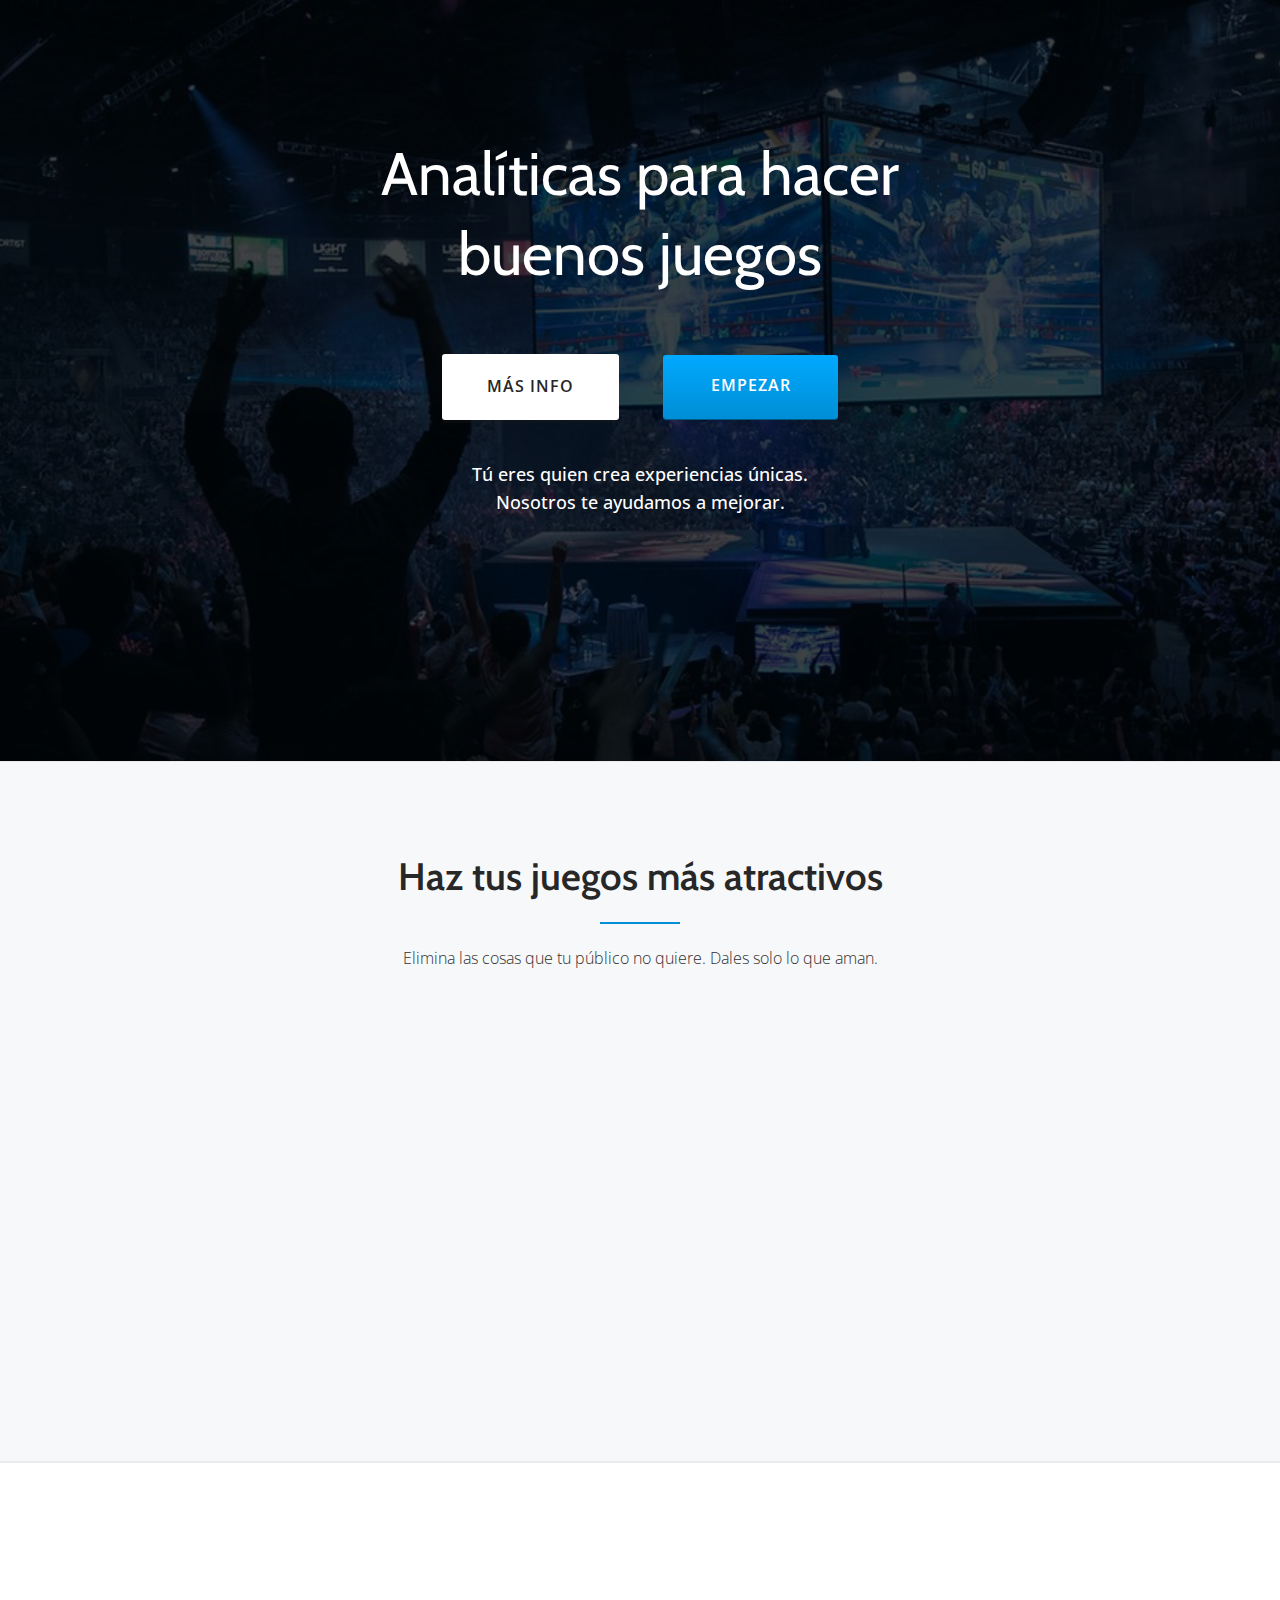
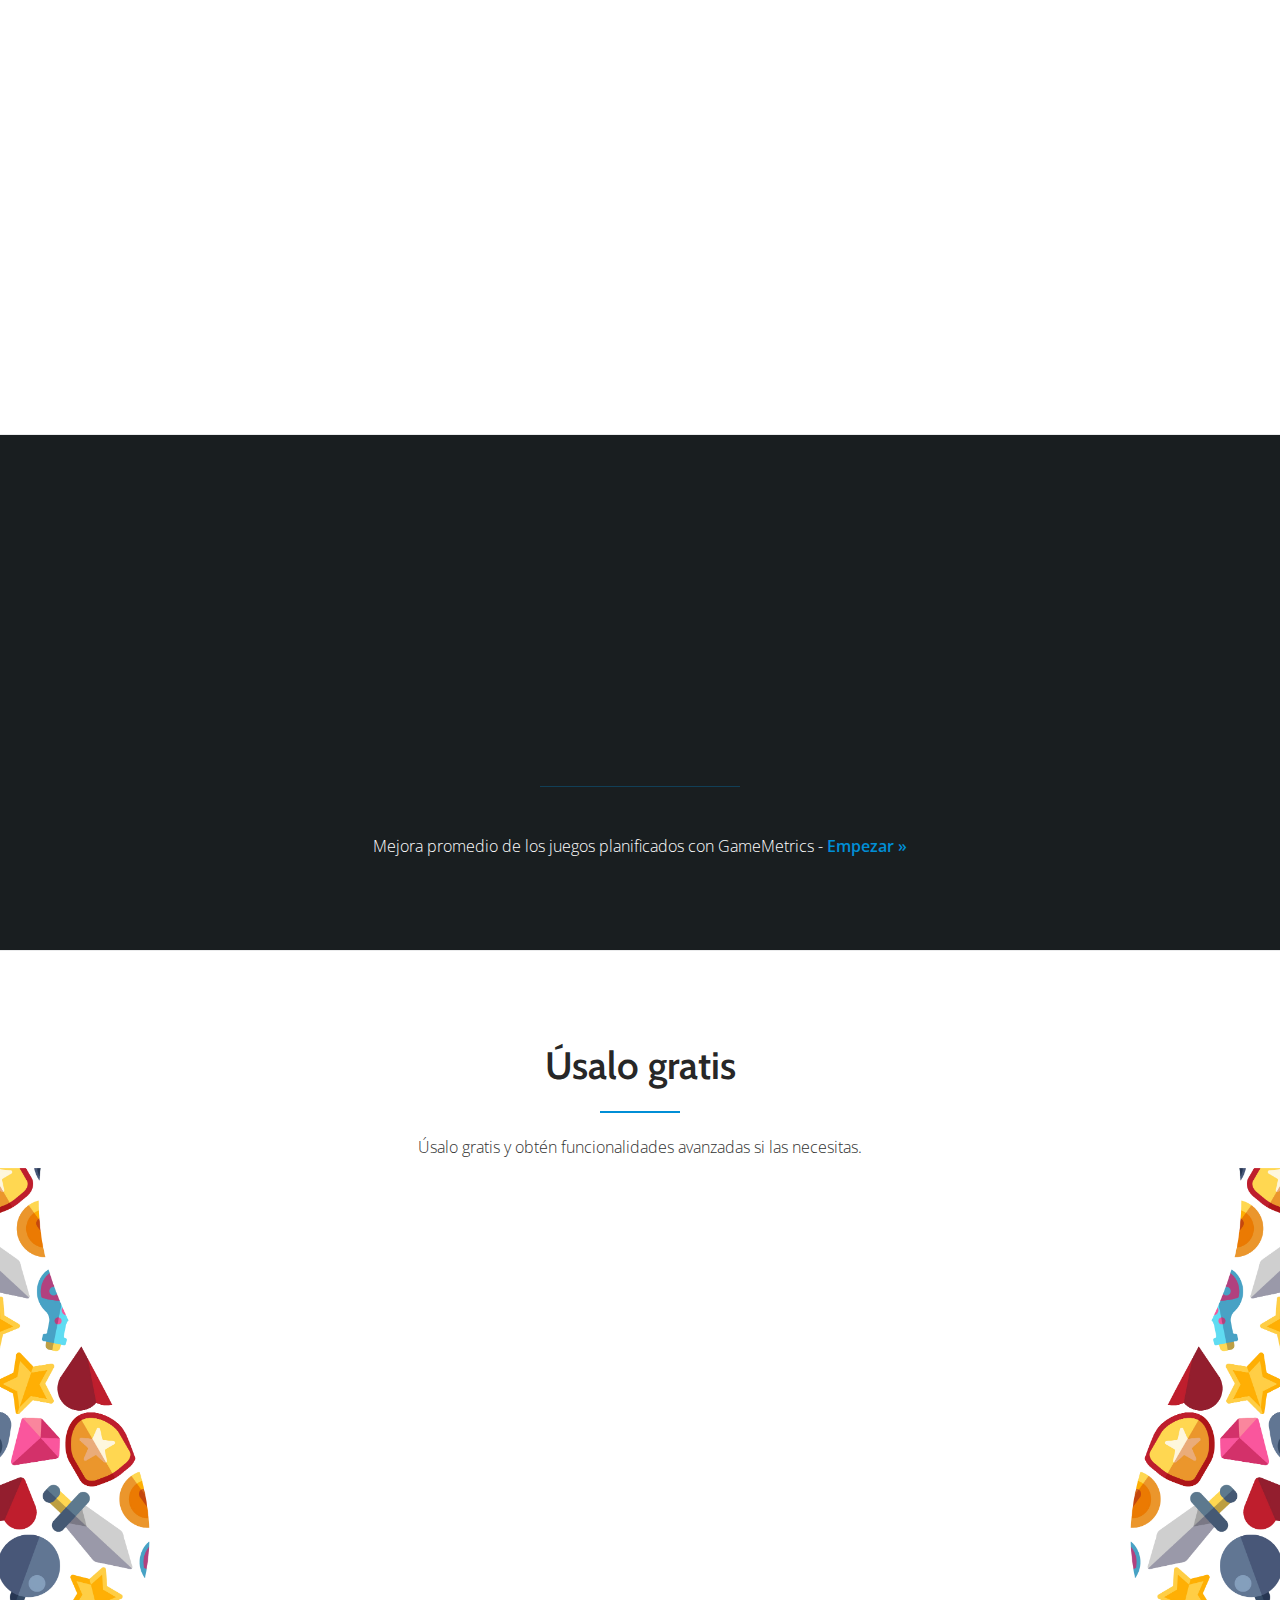
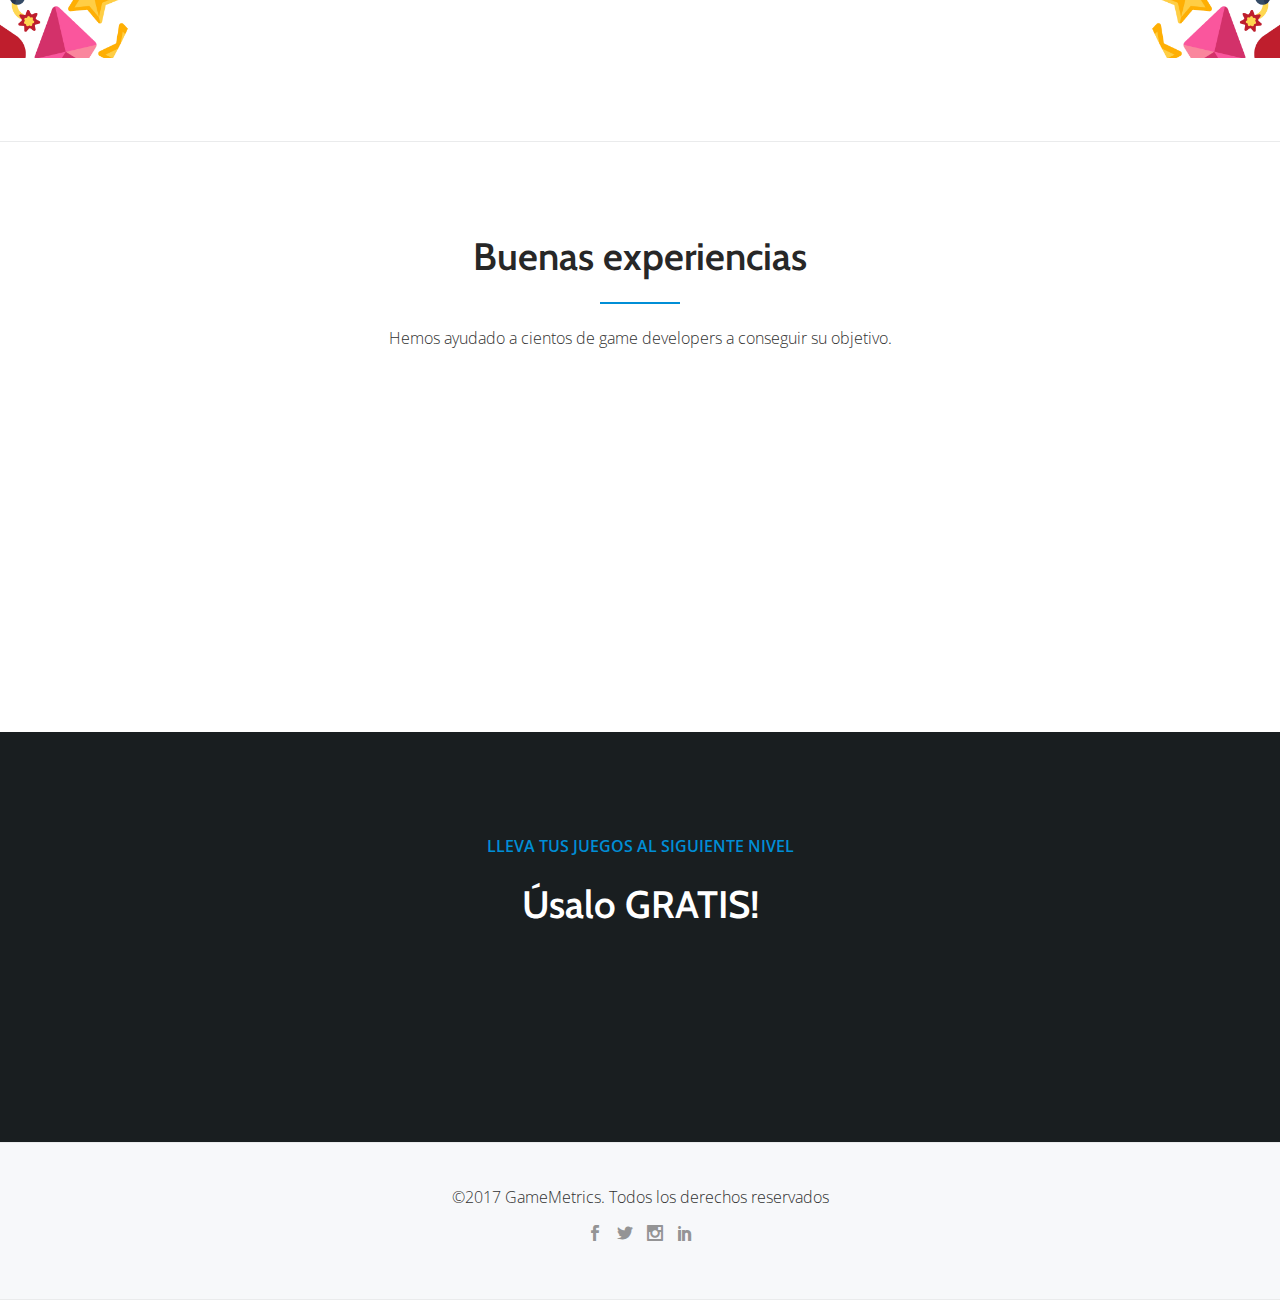
<file: source/index.html>
<!doctype html>
<html lang="en">

<head>

    <!-- =========================
     Analytics
    ============================== -->
    <!-- Google Tag Manager -->
    <script>(function(w,d,s,l,i){w[l]=w[l]||[];w[l].push({'gtm.start':
    new Date().getTime(),event:'gtm.js'});var f=d.getElementsByTagName(s)[0],
    j=d.createElement(s),dl=l!='dataLayer'?'&l='+l:'';j.async=true;j.src=
    'https://www.googletagmanager.com/gtm.js?id='+i+dl;f.parentNode.insertBefore(j,f);
    })(window,document,'script','dataLayer','GTM-PGJ57P3');</script>
    <!-- End Google Tag Manager -->

    <!-- Global site tag (gtag.js) - Google Analytics -->
    <script async src="https://www.googletagmanager.com/gtag/js?id=UA-112149666-1"></script>
    <script>
     window.dataLayer = window.dataLayer || [];
     function gtag(){dataLayer.push(arguments);}
     gtag('js', new Date());
     gtag('config', 'UA-112149666-1');
    </script>

    <meta charset="UTF-8">
    <meta name="description" content="Analíticas para alcanzar a tu público.">
    <meta name="keywords" content="GameMetrics, Startup, Analytics, Metrics, Landing page, Registration, Landing, Login">
    <meta name="author" content="Adrian Lopez">
    <meta name="viewport" content="width=device-width, initial-scale=1, maximum-scale=1">

    <!-- SITE TITLE -->
    <title>GameMetrics</title>

    <!-- =========================
     FAV AND TOUCH ICONS AND FONT
    ============================== -->
    <link rel="icon" href="images/favicons/favicon.ico">
    <link rel="apple-touch-icon-precomposed" sizes="152x152" href="images/favicons/favicon-152.png">
    <link rel="apple-touch-icon-precomposed" sizes="120x120" href="images/favicons/favicon-120.png">
    <link rel="apple-touch-icon-precomposed" sizes="72x72" href="images/favicons/favicon-72.png">
    <link rel="apple-touch-icon-precomposed" href="images/favicons/favicon-57.png">

    <link href='https://fonts.googleapis.com/css?family=Cabin:400,600|Open+Sans:300,600,400' rel='stylesheet'>

    <!-- =========================
     STYLESHEETS
    ============================== -->
    <!-- BOOTSTRAP AND ANIMATION -->
    <link rel="stylesheet" href="css/bootstrap.min.css">
    <link rel="stylesheet" href="css/animate.min.css">

    <!-- FONT ICONS -->
    <link rel="stylesheet" href="assets/icons/icons.css">

    <!-- CUSTOM STYLESHEETS -->
    <link rel="stylesheet" href="css/styles.css">

    <!-- COLORS -->
    <link rel="stylesheet" href="css/colors/custom-color.css">

    <!-- RESPONSIVE FIXES -->
    <link rel="stylesheet" href="css/responsive.css">



    <!--[if lt IE 9]>
			<script src="js/html5shiv.min.js"></script>
    <![endif]-->
    <!--[if gte IE 9]>
      <style type="text/css">
        .standard-button,
        .navbar-register-button {
       filter: none;
        }
      </style>
    <![endif]-->
    <!-- ****************
      After neccessary customization/modification, Please minify HTML/CSS according to http://browserdiet.com/en/ for better performance
     **************** -->

</head>

<body>

    <!-- =========================
     Analytics - Tags
    ============================== -->
    <!-- Google Tag Manager (noscript) -->
    <noscript><iframe src="https://www.googletagmanager.com/ns.html?id=GTM-PGJ57P3"
    height="0" width="0" style="display:none;visibility:hidden"></iframe></noscript>
    <!-- End Google Tag Manager (noscript) -->

    <!-- =========================
     PRE LOADER
    ============================== -->
    <!-- <div class="preloader">
        <div class="status">
            &nbsp;
        </div>
    </div> -->

    <!-- =========================
     SECTION: HOME / HEADER
    ============================== -->
    <header class="header" data-stellar-background-ratio="0.5" id="home">

        <!-- COLOR OVER IMAGE -->
        <div class="overlay-layer">

            <!-- STICKY NAVIGATION -->
            <div class="navbar navbar-inverse bs-docs-nav navbar-fixed-top sticky-navigation appear-on-scroll" role="navigation">
                <div class="container">
                    <div class="navbar-header">

                        <!-- LOGO ON STICKY NAV BAR -->
                        <button type="button" id="navbar-menu-icon-responsive" class="navbar-toggle" data-toggle="collapse" data-target="#stamp-navigation">
                            <span class="sr-only">Toggle navigation</span>
                            <span class="icon-grid-2x2"></span>
                        </button>

                        <!-- LOGO -->
                        <a class="navbar-brand" href="#">
                            <img src="images/logo-nav.png" alt="">
                        </a>

                    </div>

                    <!-- TOP BAR -->
                    <div class="navbar-collapse collapse" id="stamp-navigation">

                        <!-- NAVIGATION LINK -->
                        <ul class="nav navbar-nav navbar-left main-navigation small-text">
                            <li><a href="#benefits" id="navbar-benefits">Ventajas</a>
                            </li>
                            <li><a href="#pricing" id="navbar-pricing">Pricing</a>
                            </li>
                            <li><a href="#testimonials" id="navbar-testimonials">Testimonios</a>
                            </li>
                            <!-- <li><a href="http://example.com" class="external">External Link Example</a></li> -->
                        </ul>

                        <!-- LOGIN REGISTER -->
                        <ul class="nav navbar-nav navbar-right login-register small-text">
                          <!--<li class="login nv-item-fadeout"><a href="#" class="call-to-action-navbar" data-toggle="modal" data-target="#stamp-modal">Empezar</a>-->
                          <li class="register-button nv-item-fadein inpage-scroll"><a href="" class="navbar-register-button call-to-action-navbar" data-toggle="modal" data-target="#stamp-modal">Empezar</a>
                          </li>
                        </ul>
                    </div>
                </div>
                <!-- /END CONTAINER -->
            </div>
            <!-- /END STICKY NAVIGATION -->

            <!-- CONTAINER -->
            <div class="container">

                <!-- /END ONLY LOGO ON HEADER -->
                <div class="row">
                    <div class="col-md-12 header-container">

                        <!-- HEADING AND BUTTONS -->
                        <div class="intro-section">

                            <!-- MAIN MESSAGE -->
                            <h1 class="intro white-text" style="margin-bottom: 60px;">Analíticas para hacer<br>buenos juegos</h1>

                            <!-- BUTTON -->
                            <div class="button">
                                <a href="#benefits" id="know-more-header" class="btn white-button inpage-scroll hide-for-mobile" style="min-width: 175px; min-height: 64px; margin-right: 40px;">Más info</a>
                                <a href="" id="call-to-action-header" class="btn btn-primary standard-button inpage-scroll" data-toggle="modal" data-target="#stamp-modal" style="min-width: 175px; min-height: 64px;">&#8291;Empezar&#8291;</a>
                            </div>
                            <!-- /END BUTTON -->

                            <!-- SECONDARY MESSAGE -->
                            <h5 class="white-text" style="margin-top: 40px;">Tú eres quien crea experiencias únicas.<br>Nosotros te ayudamos a mejorar.</h1></h5>

                        </div>
                        <!-- /END HEADNING AND BUTTONS -->
                    </div>
                </div>
            </div>
        </div>
    </header>

    <!-- =========================
     SECTION: SERVICES
    ============================== -->
    <section class="services grey-bg" id="benefits">
        <div class="container">

            <!-- SECTION HEADER -->
            <div class="section-header">

                <h2 class="dark-text"><strong>Haz tus juegos más atractivos</strong></h2>
                <div class="colored-line">
                </div>
                <div class="sub-heading">
                    Elimina las cosas que tu público no quiere. Dales solo lo que aman.
                </div>
            </div>

            <div class="row">

                <!-- SINGLE SERVICE -->
                <div class="col-md-4 wow fadeIn" data-wow-offset="10" data-wow-duration="0.75s" data-wow-delay="0.2s">
                    <div class="single-service border-bottom-hover-red">
                        <div class="service-icon colored-text-blue">
                            <span class="icon-arrows-keyboard-alt"></span>
                        </div>
                        <h3 class="colored-text-blue">Mis niveles</h3>
                        <p>
                         Investiga porqué tus jugadores dejan de jugar.
                        </p>
                    </div>
                </div>

                <!-- SINGLE SERVICE -->
                <div class="col-md-4 wow fadeIn" data-wow-offset="10" data-wow-duration="0.75s" data-wow-delay="0.4s">
                    <div class="single-service border-bottom-hover-orange">
                        <div class="service-icon colored-text-blue">
                            <span class="icon-speech-streamline-talk-user"></span>
                        </div>
                        <h3 class="colored-text-blue">Jugadores</h3>
                        <p>
                            Comprende cuando un jugador decide comprar algo.
                        </p>
                    </div>
                </div>

                <!-- SINGLE SERVICE -->
                <div class="col-md-4 wow fadeIn" data-wow-offset="10" data-wow-duration="0.75s" data-wow-delay="0.6s">
                    <div class="single-service border-bottom-hover-green">
                        <div class="service-icon colored-text-blue">
                            <span class="icon-ecommerce-money"></span>
                        </div>
                        <h3 class="colored-text-blue">Monetización</h3>
                        <p>
                            Descubre los items más vendidos dentro de tu juego.
                        </p>
                    </div>
                </div>

            </div>
        </div>
    </section>

    <!-- =========================
     SECTION: BRIEF LEFT
    ============================== -->
    <section class="brief white-bg-border text-left" id="believe">
        <div class="container">
            <div class="row">

                <!-- BRIEF IMAGE -->
                <div class="col-md-6 pull-right wow fadeInRight" data-wow-offset="20" data-wow-duration="1s">
                    <div class="brief-image-right">
                        <img src="images/about-us.png" alt="">
                    </div>
                </div>

                <!-- BRIEF HEADING -->
                <div class="col-md-5 col-md-offset-1 content-section pull-left wow fadeInLeft" data-wow-offset="20" data-wow-duration="1s">
                    <h2 class="text-left dark-text"><strong>Creemos en ti</strong></h2>
                    <div class="colored-line-left">
                    </div>
                    <p class="text-left">
                        GameMetrics es la web de analíticas que ayuda a los creadores de juegos a tener éxito. Tus juegos y tus jugadores son nuestra prioridad, por eso te damos solo las analíticas que necesitas en cada paso.
                    </p>

                    <!-- FEATURE LIST -->
                    <div class="row">
                        <div class="col-md-6 col-sm-6">
                            <ul class="feature-list text-left">

                            </ul>
                        </div>
                    </div>
                </div>

            </div>
        </div>
    </section>

    <!-- =========================
     SECTION: SOME STATS
    ============================== -->
    <section class="stats" data-stellar-background-ratio="0.5">
        <div class="overlay-layer-2">
            <div class="container">
                <div class="row no-gutters">

                    <!-- SINGLE COLUMN WITH ICON -->
                    <div class="col-md-4 col-sm-4 col-xs-4 single-stats wow fadeInLeft" data-wow-offset="10" data-wow-duration="1s">
                        <div class="icon-container">
                            <span class="colored-text-blue icon-basic-tablet"></span>
                        </div>
                        <h4 class="white-text">+45%</h4>
                        <p class="uppercase transparent-text small-text">
                            Retención
                        </p>
                    </div>

                     <!-- SINGLE COLUMN WITH ICON -->
                    <div class="col-md-4 col-sm-4 col-xs-4 single-stats border-left-colored border-right-colored wow fadeIn" data-wow-offset="10" data-wow-duration="1s">
                        <div class="icon-container">
                            <span class="colored-text-blue icon-speech-streamline-talk-user"></span>
                        </div>
                        <h4 class="white-text">+20%</h4>
                        <p class="uppercase transparent-text small-text">
                            Jugadores
                        </p>
                    </div>

                     <!-- SINGLE COLUMN WITH ICON -->
                    <div class="col-md-4 col-sm-4 col-xs-4 single-stats wow fadeInRight" data-wow-offset="10" data-wow-duration="1s">
                        <div class="icon-container">
                            <span class="colored-text-blue icon-ecommerce-graph-increase"></span>
                        </div>
                        <h4 class="white-text">+70%</h4>
                        <p class="uppercase transparent-text small-text">
                            Ingresos
                        </p>
                    </div>
                </div>

                 <!-- CALL TO ACTION -->
                <div class="stats-footer">
                    <div class="long-transparent-line">
                    </div>
                    <p class="white-text">
                        Mejora promedio de los juegos planificados con GameMetrics - <a href="" id="call-to-action-stats" class="strong inpage-scroll" data-toggle="modal" data-target="#stamp-modal">Empezar »</a>
                    </p>
                </div>

            </div>
        </div>
    </section>

    <!-- =========================
     SECTION: PRICING
    ============================== -->
    <section class="pricing grey-bg" id="pricing">
        <div class="container">

            <!-- SECTION HEADER -->
            <div class="section-header">
                <h2 class="dark-text"><strong>Úsalo gratis</strong></h2>
                <div class="colored-line">
                </div>
                <div class="sub-heading">
                    Úsalo gratis y obtén funcionalidades avanzadas si las necesitas.
                </div>
            </div>

            <!-- PRICING TABLE -->
            <div class="row pricing-table">

                <!-- SINGLE PACKAGE -->
                <div class="col-md-4 col-md-offset-2 wow fadeInLeft" data-wow-offset="40" data-wow-duration="1s">
                    <div class="single-pricing border-bottom-hover">

                        <div class="package-title color-bg">
                            <h3 class="white-text">Indie</h3>
                            <div class="colored-line">
                            </div>
                        </div>

                        <h2 class="price"><span class="superscript"></span>Free<span class="month small-text">&#8291;</span></h2>

                        <ul class="package-list">
                            <li><span class="dark-text">Mapas de calor</span></li>
                            <li><span class="dark-text">Los items más vendidos</span></li>
                            <li><span class="dark-text">Analisis de comportamiento</span></li>
                        </ul>

                    </div>
                </div>

                <!-- SINGLE PACKAGE -->
                <div class="col-md-4 wow fadeInRight" data-wow-offset="40" data-wow-duration="1s">
                    <div class="single-pricing border-bottom-hover">

                        <div class="package-title color-bg">
                            <h3 class="white-text">Pro</h3>
                        </div>

                        <h2 class="price"><span class="superscript">$</span>25<span class="month small-text">Al mes</span></h2>

                        <ul class="package-list">
                            <li><span class="colored-text-blue strong">Historial</span></li>
                            <li><span class="colored-text-blue strong">Filtros avanzados</span></li>
                            <li><span class="colored-text-blue strong">Analíticas guiadas por I.A.</span></li>
                        </ul>

                    </div>
                </div>
            </div>
        </div>
    </section>

    <!-- =========================
     SECTION: TESTIMONIALS
    ============================== -->
    <section class="testimonials white-bg" id="testimonials">
        <div class="container">

            <!-- SECTION HEADER -->
            <div class="section-header">
                <h2 class="dark-text"><strong>Buenas experiencias</strong></h2>
                <div class="colored-line">
                </div>
                <div class="sub-heading">
                    Hemos ayudado a cientos de game developers a conseguir su objetivo.
                </div>
            </div>

            <div class="row no-gutters">

                <!-- SINGLE FEEDBACK -->
                <div class="col-md-4 wow fadeInLeft" data-wow-offset="10" data-wow-duration="1s">
                    <div class="feedback">
                        <div class="pic-container">
                            <img src="images/clients/1.jpg" alt="">
                        </div>
                        <p>
                            “Ahora podemos evitar facilmente las cosas que no le gustan a los jugadores.”
                        </p>
                        <h5 class="colored-text-blue"><a href="" class="testimonials">Bradley Davis</a></h5>
                        <div class="small-text">
                            Knight Planet
                        </div>
                    </div>
                </div>

                <!-- SINGLE FEEDBACK -->
                <div class="col-md-4 wow fadeIn" data-wow-offset="10" data-wow-duration="1s">
                    <div class="feedback border-left border-right">
                        <div class="pic-container">
                            <img src="images/clients/2.jpg" alt="">
                        </div>
                        <p>
                          “En el futuro a nadie se le ocurrirá desarrollar juegos sin algo como esto.”
                        </p>
                        <h5 class="colored-text-blue"><a href="" class="testimonials">Eloisa Perez</a></h5>
                        <div class="small-text">
                            Red Symphony Studios
                        </div>
                    </div>
                </div>

                <!-- SINGLE FEEDBACK -->
                <div class="col-md-4 wow fadeInRight" data-wow-offset="10" data-wow-duration="1s">
                    <div id="feedback">
                        <div class="feedback">
                            <div class="pic-container">
                                <img src="images/clients/3.jpg" alt="">
                            </div>
                            <p>
                              “Por fin podemos monetizar nuestro juego sin ser invasivos.”
                            </p>
                            <h5 class="colored-text-blue"><a href="" class="testimonials">Tomomi Tanaka</a></h5>
                            <div class="small-text">
                                Last Station Games
                            </div>
                        </div>
                    </div>
                </div>
            </div>

        </div>
    </section>

    <!-- =========================
     SECTION: CALL TO ACTION
    ============================== -->
    <section class="call-to-action" id="footercta" data-stellar-background-ratio="0.1">
        <div class="overlay-layer-2">
            <div class="container">
                <div class="row">

                    <div class="col-md-8 col-md-offset-2">

                        <div class="uppercase colored-text-blue strong">
                            Lleva tus juegos al siguiente nivel
                        </div>

                        <h2 class="white-text strong" data-wow-duration="1.75s" data-wow-offset="100">Úsalo GRATIS!</h2>

                        <button id="call-to-action-footer" class="btn btn-primary standard-button wow fadeInUp" data-wow-duration="1.75s" data-wow-offset="40" type="button" data-toggle="modal" data-target="#stamp-modal">Empezar</button>

                    </div>

                </div>
            </div>
        </div>
    </section>


    <!-- MAILCHIMP SUBSCRIBE FORM -->
    <div class="modal fade bs-example-modal-sm" id="stamp-modal" tabindex="-1" role="dialog" aria-hidden="true">
        <div class="modal-dialog modal-md">
            <div class="modal-content">
                <div class="vertical-registration-form">
                    <h4 class="dark-text form-heading">Estamos corriendo una beta cerrada. Suscribete para recibir un aviso cuando nuestra web esté abierta al público.</h4>
                    <!-- Begin MailChimp Signup Form -->
                    <div id="mc_embed_signup">
                    <form action="https://gamemetrics.us16.list-manage.com/subscribe/post?u=bdc9b9fe175da5315396fe46a&amp;id=2d1910394d" method="post" id="mc-embedded-subscribe-form" name="mc-embedded-subscribe-form" class="validate" target="_blank">
                      <div id="mc_embed_signup_scroll">
                    	<input type="email" value="" name="EMAIL" class="form-control input-box" id="mce-EMAIL" placeholder="email address" required>
                        <!-- real people should not fill this in and expect good things - do not remove this or risk form bot signups-->
                        <div style="position: absolute; left: -5000px;" aria-hidden="true"><input type="text" name="b_bdc9b9fe175da5315396fe46a_2d1910394d" tabindex="-1" value=""></div>
                        <div class="clear"><input type="submit" value="Subscribe" name="subscribe" id="mc-embedded-subscribe" class="btn btn-primary standard-button" style="width: 100%;"></div>
                        </div>
                    </form>
                    </div>
                    <!--End mc_embed_signup-->
                </div>
            </div>
        </div>
    </div>

    <!-- FOOTER -->
    <footer class="footer grey-bg">
        ©2017 GameMetrics. Todos los derechos reservados

        <!-- OPTIONAL FOOTER LINKS -->
        <ul class="footer-links small-text"></ul>

        <!-- SOCIAL ICONS -->
        <ul class="social-icons">
            <li><a href="https://www.facebook.com/GameMetrics" class="social-media-footer"><span class="icon-social-facebook transparent-text-dark"></span></a>
            </li>
            <li><a href="https://twitter.com/Game_Metrics" class="social-media-footer"><span class="icon-social-twitter transparent-text-dark"></span></a>
            </li>
            <li><a href="https://www.instagram.com/gamemetrics" class="social-media-footer"><span class="icon-social-instagram transparent-text-dark"></span></a>
            </li>
            <li><a href="https://www.linkedin.com/company/11146055/" class="social-media-footer"><span class="icon-social-linkedin transparent-text-dark"></span></a>
            </li>
        </ul>

    </footer>


    <!-- =========================
     SCRIPTS
    ============================== -->
    <script src="js/jquery.min.js"></script>
    <script src="js/smoothscroll.js"></script>
    <script src="js/bootstrap.min.js"></script>
    <script src="js/jquery.nav.js"></script>
    <script src="js/wow.min.js"></script>
    <script src="js/nivo-lightbox.min.js"></script>
    <script src="js/jquery.stellar.min.js"></script>

    <!-- CUSTOM JS  -->
    <script src="js/custom.js"></script>

</body>

</html>
</file>
<file: source/assets/icons/icons.css>
@charset "UTF-8";

@font-face {
  font-family: "fls-icons";
  src: url("fonts/fls-icons.woff") format("woff"),
    url("fonts/fls-icons.ttf") format("truetype");
  font-weight: normal;
  font-style: normal;

}

[data-icon]:before {
  font-family: "fls-icons" !important;
  content: attr(data-icon);
  font-style: normal !important;
  font-weight: normal !important;
  font-variant: normal !important;
  text-transform: none !important;
  speak: none;
  line-height: 1;
  -webkit-font-smoothing: antialiased;
  -moz-osx-font-smoothing: grayscale;
}

[class^="icon-"]:before,
[class*=" icon-"]:before {
  font-family: "fls-icons" !important;
  font-style: normal !important;
  font-weight: normal !important;
  font-variant: normal !important;
  text-transform: none !important;
  speak: none;
  line-height: 1;
  -webkit-font-smoothing: antialiased;
  -moz-osx-font-smoothing: grayscale;
}

.icon-weather-wind-e:before {
  content: "\e000";
}
.icon-weather-wind-n:before {
  content: "\e001";
}
.icon-weather-wind-ne:before {
  content: "\e002";
}
.icon-weather-wind-nw:before {
  content: "\e003";
}
.icon-weather-wind-s:before {
  content: "\e004";
}
.icon-weather-wind-se:before {
  content: "\e005";
}
.icon-weather-wind-sw:before {
  content: "\e006";
}
.icon-weather-wind-w:before {
  content: "\e007";
}
.icon-software-add-vectorpoint:before {
  content: "\e008";
}
.icon-software-box-oval:before {
  content: "\e009";
}
.icon-software-box-polygon:before {
  content: "\e00a";
}
.icon-software-crop:before {
  content: "\e00b";
}
.icon-software-eyedropper:before {
  content: "\e00c";
}
.icon-software-font-allcaps:before {
  content: "\e00d";
}
.icon-software-font-kerning:before {
  content: "\e00e";
}
.icon-software-horizontal-align-center:before {
  content: "\e00f";
}
.icon-software-layout:before {
  content: "\e010";
}
.icon-software-layout-4boxes:before {
  content: "\e011";
}
.icon-software-layout-header:before {
  content: "\e012";
}
.icon-software-layout-header-2columns:before {
  content: "\e013";
}
.icon-software-layout-header-3columns:before {
  content: "\e014";
}
.icon-software-layout-header-4boxes:before {
  content: "\e015";
}
.icon-software-layout-header-4columns:before {
  content: "\e016";
}
.icon-software-layout-header-complex:before {
  content: "\e017";
}
.icon-software-layout-header-complex2:before {
  content: "\e018";
}
.icon-software-layout-header-complex3:before {
  content: "\e019";
}
.icon-software-layout-header-complex4:before {
  content: "\e01a";
}
.icon-software-layout-header-sideleft:before {
  content: "\e01b";
}
.icon-software-layout-header-sideright:before {
  content: "\e01c";
}
.icon-software-layout-sidebar-left:before {
  content: "\e01d";
}
.icon-software-layout-sidebar-right:before {
  content: "\e01e";
}
.icon-software-paragraph-align-left:before {
  content: "\e01f";
}
.icon-software-paragraph-align-right:before {
  content: "\e020";
}
.icon-software-paragraph-center:before {
  content: "\e021";
}
.icon-software-paragraph-justify-all:before {
  content: "\e022";
}
.icon-software-paragraph-justify-center:before {
  content: "\e023";
}
.icon-software-paragraph-justify-left:before {
  content: "\e024";
}
.icon-software-paragraph-justify-right:before {
  content: "\e025";
}
.icon-software-pathfinder-exclude:before {
  content: "\e026";
}
.icon-software-pathfinder-intersect:before {
  content: "\e027";
}
.icon-software-pathfinder-subtract:before {
  content: "\e028";
}
.icon-software-pathfinder-unite:before {
  content: "\e029";
}
.icon-software-pen:before {
  content: "\e02a";
}
.icon-software-pencil:before {
  content: "\e02b";
}
.icon-software-scale-expand:before {
  content: "\e02c";
}
.icon-software-scale-reduce:before {
  content: "\e02d";
}
.icon-software-vector-box:before {
  content: "\e02e";
}
.icon-software-vertical-align-bottom:before {
  content: "\e02f";
}
.icon-software-vertical-distribute-bottom:before {
  content: "\e030";
}
.icon-music-beginning-button:before {
  content: "\e031";
}
.icon-music-bell:before {
  content: "\e032";
}
.icon-music-eject-button:before {
  content: "\e033";
}
.icon-music-end-button:before {
  content: "\e034";
}
.icon-music-fastforward-button:before {
  content: "\e035";
}
.icon-music-headphones:before {
  content: "\e036";
}
.icon-music-microphone-old:before {
  content: "\e037";
}
.icon-music-mixer:before {
  content: "\e038";
}
.icon-music-pause-button:before {
  content: "\e039";
}
.icon-music-play-button:before {
  content: "\e03a";
}
.icon-music-rewind-button:before {
  content: "\e03b";
}
.icon-music-shuffle-button:before {
  content: "\e03c";
}
.icon-music-stop-button:before {
  content: "\e03d";
}
.icon-ecommerce-bag:before {
  content: "\e03e";
}
.icon-ecommerce-bag-check:before {
  content: "\e03f";
}
.icon-ecommerce-bag-cloud:before {
  content: "\e040";
}
.icon-ecommerce-bag-download:before {
  content: "\e041";
}
.icon-ecommerce-bag-plus:before {
  content: "\e042";
}
.icon-ecommerce-bag-upload:before {
  content: "\e043";
}
.icon-ecommerce-basket-check:before {
  content: "\e044";
}
.icon-ecommerce-basket-cloud:before {
  content: "\e045";
}
.icon-ecommerce-basket-download:before {
  content: "\e046";
}
.icon-ecommerce-basket-upload:before {
  content: "\e047";
}
.icon-ecommerce-bath:before {
  content: "\e048";
}
.icon-ecommerce-cart:before {
  content: "\e049";
}
.icon-ecommerce-cart-check:before {
  content: "\e04a";
}
.icon-ecommerce-cart-cloud:before {
  content: "\e04b";
}
.icon-ecommerce-cart-content:before {
  content: "\e04c";
}
.icon-ecommerce-cart-download:before {
  content: "\e04d";
}
.icon-ecommerce-cart-plus:before {
  content: "\e04e";
}
.icon-ecommerce-cart-upload:before {
  content: "\e04f";
}
.icon-ecommerce-cent:before {
  content: "\e050";
}
.icon-ecommerce-colon:before {
  content: "\e051";
}
.icon-ecommerce-creditcard:before {
  content: "\e052";
}
.icon-ecommerce-diamond:before {
  content: "\e053";
}
.icon-ecommerce-dollar:before {
  content: "\e054";
}
.icon-ecommerce-euro:before {
  content: "\e055";
}
.icon-ecommerce-franc:before {
  content: "\e056";
}
.icon-ecommerce-gift:before {
  content: "\e057";
}
.icon-ecommerce-graph1:before {
  content: "\e058";
}
.icon-ecommerce-graph2:before {
  content: "\e059";
}
.icon-ecommerce-graph3:before {
  content: "\e05a";
}
.icon-ecommerce-graph-decrease:before {
  content: "\e05b";
}
.icon-ecommerce-graph-increase:before {
  content: "\e05c";
}
.icon-ecommerce-guarani:before {
  content: "\e05d";
}
.icon-ecommerce-kips:before {
  content: "\e05e";
}
.icon-ecommerce-lira:before {
  content: "\e05f";
}
.icon-ecommerce-money:before {
  content: "\e060";
}
.icon-ecommerce-naira:before {
  content: "\e061";
}
.icon-ecommerce-pesos:before {
  content: "\e062";
}
.icon-ecommerce-pound:before {
  content: "\e063";
}
.icon-ecommerce-receipt:before {
  content: "\e064";
}
.icon-ecommerce-sale:before {
  content: "\e065";
}
.icon-ecommerce-sales:before {
  content: "\e066";
}
.icon-ecommerce-tugriks:before {
  content: "\e067";
}
.icon-ecommerce-wallet:before {
  content: "\e068";
}
.icon-ecommerce-won:before {
  content: "\e069";
}
.icon-ecommerce-yen:before {
  content: "\e06a";
}
.icon-ecommerce-yen2:before {
  content: "\e06b";
}
.icon-basic-elaboration-briefcase-check:before {
  content: "\e06c";
}
.icon-basic-elaboration-briefcase-download:before {
  content: "\e06d";
}
.icon-basic-elaboration-browser-check:before {
  content: "\e06e";
}
.icon-basic-elaboration-browser-download:before {
  content: "\e06f";
}
.icon-basic-elaboration-browser-plus:before {
  content: "\e070";
}
.icon-basic-elaboration-calendar-check:before {
  content: "\e071";
}
.icon-basic-elaboration-calendar-cloud:before {
  content: "\e072";
}
.icon-basic-elaboration-calendar-download:before {
  content: "\e073";
}
.icon-basic-elaboration-calendar-empty:before {
  content: "\e074";
}
.icon-basic-elaboration-calendar-heart:before {
  content: "\e075";
}
.icon-basic-elaboration-cloud-download:before {
  content: "\e076";
}
.icon-basic-elaboration-cloud-check:before {
  content: "\e077";
}
.icon-basic-elaboration-cloud-search:before {
  content: "\e078";
}
.icon-basic-elaboration-cloud-upload:before {
  content: "\e079";
}
.icon-basic-elaboration-document-check:before {
  content: "\e07a";
}
.icon-basic-elaboration-document-graph:before {
  content: "\e07b";
}
.icon-basic-elaboration-folder-check:before {
  content: "\e07c";
}
.icon-basic-elaboration-folder-cloud:before {
  content: "\e07d";
}
.icon-basic-elaboration-mail-document:before {
  content: "\e07e";
}
.icon-basic-elaboration-mail-download:before {
  content: "\e07f";
}
.icon-basic-elaboration-message-check:before {
  content: "\e080";
}
.icon-basic-elaboration-message-dots:before {
  content: "\e081";
}
.icon-basic-elaboration-message-happy:before {
  content: "\e082";
}
.icon-basic-elaboration-tablet-pencil:before {
  content: "\e083";
}
.icon-basic-elaboration-todolist-2:before {
  content: "\e084";
}
.icon-basic-elaboration-todolist-check:before {
  content: "\e085";
}
.icon-basic-elaboration-todolist-cloud:before {
  content: "\e086";
}
.icon-basic-elaboration-todolist-download:before {
  content: "\e087";
}
.icon-basic-accelerator:before {
  content: "\e088";
}
.icon-basic-anticlockwise:before {
  content: "\e089";
}
.icon-basic-battery-half:before {
  content: "\e08a";
}
.icon-basic-bolt:before {
  content: "\e08b";
}
.icon-basic-book:before {
  content: "\e08c";
}
.icon-basic-book-pencil:before {
  content: "\e08d";
}
.icon-basic-bookmark:before {
  content: "\e08e";
}
.icon-basic-calendar:before {
  content: "\e08f";
}
.icon-basic-cards-hearts:before {
  content: "\e090";
}
.icon-basic-case:before {
  content: "\e091";
}
.icon-basic-clessidre:before {
  content: "\e092";
}
.icon-basic-cloud:before {
  content: "\e093";
}
.icon-basic-clubs:before {
  content: "\e094";
}
.icon-basic-compass:before {
  content: "\e095";
}
.icon-basic-cup:before {
  content: "\e096";
}
.icon-basic-display:before {
  content: "\e097";
}
.icon-basic-download:before {
  content: "\e098";
}
.icon-basic-exclamation:before {
  content: "\e099";
}
.icon-basic-eye:before {
  content: "\e09a";
}
.icon-basic-gear:before {
  content: "\e09b";
}
.icon-basic-geolocalize-01:before {
  content: "\e09c";
}
.icon-basic-geolocalize-05:before {
  content: "\e09d";
}
.icon-basic-headset:before {
  content: "\e09e";
}
.icon-basic-heart:before {
  content: "\e09f";
}
.icon-basic-home:before {
  content: "\e0a0";
}
.icon-basic-laptop:before {
  content: "\e0a1";
}
.icon-basic-lightbulb:before {
  content: "\e0a2";
}
.icon-basic-link:before {
  content: "\e0a3";
}
.icon-basic-lock:before {
  content: "\e0a4";
}
.icon-basic-lock-open:before {
  content: "\e0a5";
}
.icon-basic-magnifier:before {
  content: "\e0a6";
}
.icon-basic-magnifier-minus:before {
  content: "\e0a7";
}
.icon-basic-magnifier-plus:before {
  content: "\e0a8";
}
.icon-basic-mail:before {
  content: "\e0a9";
}
.icon-basic-mail-multiple:before {
  content: "\e0aa";
}
.icon-basic-mail-open-text:before {
  content: "\e0ab";
}
.icon-basic-male:before {
  content: "\e0ac";
}
.icon-basic-map:before {
  content: "\e0ad";
}
.icon-basic-message:before {
  content: "\e0ae";
}
.icon-basic-message-multiple:before {
  content: "\e0af";
}
.icon-basic-message-txt:before {
  content: "\e0b0";
}
.icon-basic-mixer2:before {
  content: "\e0b1";
}
.icon-basic-notebook-pencil:before {
  content: "\e0b2";
}
.icon-basic-paperplane:before {
  content: "\e0b3";
}
.icon-basic-photo:before {
  content: "\e0b4";
}
.icon-basic-picture:before {
  content: "\e0b5";
}
.icon-basic-picture-multiple:before {
  content: "\e0b6";
}
.icon-basic-rss:before {
  content: "\e0b7";
}
.icon-basic-server2:before {
  content: "\e0b8";
}
.icon-basic-settings:before {
  content: "\e0b9";
}
.icon-basic-share:before {
  content: "\e0ba";
}
.icon-basic-sheet-multiple:before {
  content: "\e0bb";
}
.icon-basic-sheet-pencil:before {
  content: "\e0bc";
}
.icon-basic-sheet-txt:before {
  content: "\e0bd";
}
.icon-basic-tablet:before {
  content: "\e0be";
}
.icon-basic-todo:before {
  content: "\e0bf";
}
.icon-basic-webpage:before {
  content: "\e0c0";
}
.icon-basic-webpage-img-txt:before {
  content: "\e0c1";
}
.icon-basic-webpage-multiple:before {
  content: "\e0c2";
}
.icon-basic-webpage-txt:before {
  content: "\e0c3";
}
.icon-basic-world:before {
  content: "\e0c4";
}
.icon-arrows-check:before {
  content: "\e0c5";
}
.icon-arrows-circle-check:before {
  content: "\e0c6";
}
.icon-arrows-circle-down:before {
  content: "\e0c7";
}
.icon-arrows-circle-downleft:before {
  content: "\e0c8";
}
.icon-arrows-circle-downright:before {
  content: "\e0c9";
}
.icon-arrows-circle-left:before {
  content: "\e0ca";
}
.icon-arrows-circle-minus:before {
  content: "\e0cb";
}
.icon-arrows-circle-plus:before {
  content: "\e0cc";
}
.icon-arrows-circle-remove:before {
  content: "\e0cd";
}
.icon-arrows-circle-right:before {
  content: "\e0ce";
}
.icon-arrows-circle-up:before {
  content: "\e0cf";
}
.icon-arrows-circle-upleft:before {
  content: "\e0d0";
}
.icon-arrows-circle-upright:before {
  content: "\e0d1";
}
.icon-arrows-clockwise:before {
  content: "\e0d2";
}
.icon-arrows-clockwise-dashed:before {
  content: "\e0d3";
}
.icon-arrows-down:before {
  content: "\e0d4";
}
.icon-arrows-down-double-34:before {
  content: "\e0d5";
}
.icon-arrows-downleft:before {
  content: "\e0d6";
}
.icon-arrows-downright:before {
  content: "\e0d7";
}
.icon-arrows-expand:before {
  content: "\e0d8";
}
.icon-arrows-glide:before {
  content: "\e0d9";
}
.icon-arrows-glide-horizontal:before {
  content: "\e0da";
}
.icon-arrows-glide-vertical:before {
  content: "\e0db";
}
.icon-arrows-keyboard-alt:before {
  content: "\e0dc";
}
.icon-arrows-keyboard-cmd-29:before {
  content: "\e0dd";
}
.icon-arrows-left:before {
  content: "\e0de";
}
.icon-arrows-left-double-32:before {
  content: "\e0df";
}
.icon-arrows-move2:before {
  content: "\e0e0";
}
.icon-arrows-remove:before {
  content: "\e0e1";
}
.icon-arrows-right:before {
  content: "\e0e2";
}
.icon-arrows-right-double-31:before {
  content: "\e0e3";
}
.icon-arrows-rotate:before {
  content: "\e0e4";
}
.icon-arrows-plus:before {
  content: "\e0e5";
}
.icon-arrows-shrink:before {
  content: "\e0e6";
}
.icon-arrows-slim-left:before {
  content: "\e0e7";
}
.icon-arrows-slim-left-dashed:before {
  content: "\e0e8";
}
.icon-arrows-slim-right:before {
  content: "\e0e9";
}
.icon-arrows-slim-right-dashed:before {
  content: "\e0ea";
}
.icon-arrows-squares:before {
  content: "\e0eb";
}
.icon-arrows-up:before {
  content: "\e0ec";
}
.icon-arrows-up-double-33:before {
  content: "\e0ed";
}
.icon-arrows-upleft:before {
  content: "\e0ee";
}
.icon-arrows-upright:before {
  content: "\e0ef";
}
.icon-browser-streamline-window:before {
  content: "\e0f0";
}
.icon-bubble-comment-streamline-talk:before {
  content: "\e0f1";
}
.icon-caddie-shopping-streamline:before {
  content: "\e0f2";
}
.icon-computer-imac:before {
  content: "\e0f3";
}
.icon-edit-modify-streamline:before {
  content: "\e0f4";
}
.icon-home-house-streamline:before {
  content: "\e0f5";
}
.icon-locker-streamline-unlock:before {
  content: "\e0f6";
}
.icon-lock-locker-streamline:before {
  content: "\e0f7";
}
.icon-link-streamline:before {
  content: "\e0f8";
}
.icon-man-people-streamline-user:before {
  content: "\e0f9";
}
.icon-speech-streamline-talk-user:before {
  content: "\e0fa";
}
.icon-settings-streamline-2:before {
  content: "\e0fb";
}
.icon-settings-streamline-1:before {
  content: "\e0fc";
}
.icon-arrow-carrot-left:before {
  content: "\e0fd";
}
.icon-arrow-carrot-right:before {
  content: "\e0fe";
}
.icon-arrow-carrot-up:before {
  content: "\e0ff";
}
.icon-arrow-carrot-right-alt2:before {
  content: "\e100";
}
.icon-arrow-carrot-down-alt2:before {
  content: "\e101";
}
.icon-arrow-carrot-left-alt2:before {
  content: "\e102";
}
.icon-arrow-carrot-up-alt2:before {
  content: "\e103";
}
.icon-arrow-carrot-2up:before {
  content: "\e104";
}
.icon-arrow-carrot-2right-alt2:before {
  content: "\e105";
}
.icon-arrow-carrot-2up-alt2:before {
  content: "\e106";
}
.icon-arrow-carrot-2right:before {
  content: "\e107";
}
.icon-arrow-carrot-2left-alt2:before {
  content: "\e108";
}
.icon-arrow-carrot-2left:before {
  content: "\e109";
}
.icon-arrow-carrot-2down-alt2:before {
  content: "\e10a";
}
.icon-arrow-carrot-2down:before {
  content: "\e10b";
}
.icon-arrow-carrot-down:before {
  content: "\e10c";
}
.icon-arrow-left:before {
  content: "\e10d";
}
.icon-arrow-right:before {
  content: "\e10e";
}
.icon-arrow-triangle-down:before {
  content: "\e10f";
}
.icon-arrow-triangle-left:before {
  content: "\e110";
}
.icon-arrow-triangle-right:before {
  content: "\e111";
}
.icon-arrow-triangle-up:before {
  content: "\e112";
}
.icon-adjust-vert:before {
  content: "\e113";
}
.icon-bag-alt:before {
  content: "\e114";
}
.icon-box-checked:before {
  content: "\e115";
}
.icon-camera-alt:before {
  content: "\e116";
}
.icon-check:before {
  content: "\e117";
}
.icon-chat-alt:before {
  content: "\e118";
}
.icon-cart-alt:before {
  content: "\e119";
}
.icon-check-alt2:before {
  content: "\e11a";
}
.icon-circle-empty:before {
  content: "\e11b";
}
.icon-circle-selected:before {
  content: "\e11c";
}
.icon-clock-alt:before {
  content: "\e11d";
}
.icon-close-alt2:before {
  content: "\e11e";
}
.icon-cloud-download-alt:before {
  content: "\e11f";
}
.icon-cloud-upload-alt:before {
  content: "\e120";
}
.icon-compass-alt:before {
  content: "\e121";
}
.icon-creditcard:before {
  content: "\e122";
}
.icon-datareport:before {
  content: "\e123";
}
.icon-easel:before {
  content: "\e124";
}
.icon-lightbulb-alt:before {
  content: "\e125";
}
.icon-laptop:before {
  content: "\e126";
}
.icon-lock-alt:before {
  content: "\e127";
}
.icon-lock-open-alt:before {
  content: "\e128";
}
.icon-link:before {
  content: "\e129";
}
.icon-link-alt:before {
  content: "\e12a";
}
.icon-map-alt:before {
  content: "\e12b";
}
.icon-mail-alt:before {
  content: "\e12c";
}
.icon-piechart:before {
  content: "\e12d";
}
.icon-star-half:before {
  content: "\e12e";
}
.icon-star-half-alt:before {
  content: "\e12f";
}
.icon-star-alt:before {
  content: "\e130";
}
.icon-ribbon-alt:before {
  content: "\e131";
}
.icon-tools:before {
  content: "\e132";
}
.icon-paperclip:before {
  content: "\e133";
}
.icon-adjust-horiz:before {
  content: "\e134";
}
.icon-social-blogger:before {
  content: "\e135";
}
.icon-social-blogger-circle:before {
  content: "\e136";
}
.icon-social-blogger-square:before {
  content: "\e137";
}
.icon-social-delicious:before {
  content: "\e138";
}
.icon-social-delicious-circle:before {
  content: "\e139";
}
.icon-social-delicious-square:before {
  content: "\e13a";
}
.icon-social-deviantart:before {
  content: "\e13b";
}
.icon-social-deviantart-circle:before {
  content: "\e13c";
}
.icon-social-deviantart-square:before {
  content: "\e13d";
}
.icon-social-dribbble:before {
  content: "\e13e";
}
.icon-social-dribbble-circle:before {
  content: "\e13f";
}
.icon-social-dribbble-square:before {
  content: "\e140";
}
.icon-social-facebook:before {
  content: "\e141";
}
.icon-social-facebook-circle:before {
  content: "\e142";
}
.icon-social-facebook-square:before {
  content: "\e143";
}
.icon-social-flickr:before {
  content: "\e144";
}
.icon-social-flickr-circle:before {
  content: "\e145";
}
.icon-social-flickr-square:before {
  content: "\e146";
}
.icon-social-googledrive:before {
  content: "\e147";
}
.icon-social-googledrive-alt2:before {
  content: "\e148";
}
.icon-social-googledrive-square:before {
  content: "\e149";
}
.icon-social-googleplus:before {
  content: "\e14a";
}
.icon-social-googleplus-circle:before {
  content: "\e14b";
}
.icon-social-googleplus-square:before {
  content: "\e14c";
}
.icon-social-instagram:before {
  content: "\e14d";
}
.icon-social-instagram-circle:before {
  content: "\e14e";
}
.icon-social-instagram-square:before {
  content: "\e14f";
}
.icon-social-linkedin:before {
  content: "\e150";
}
.icon-social-linkedin-circle:before {
  content: "\e151";
}
.icon-social-linkedin-square:before {
  content: "\e152";
}
.icon-social-myspace:before {
  content: "\e153";
}
.icon-social-myspace-circle:before {
  content: "\e154";
}
.icon-social-myspace-square:before {
  content: "\e155";
}
.icon-social-picassa:before {
  content: "\e156";
}
.icon-social-picassa-circle:before {
  content: "\e157";
}
.icon-social-picassa-square:before {
  content: "\e158";
}
.icon-social-pinterest:before {
  content: "\e159";
}
.icon-social-pinterest-circle:before {
  content: "\e15a";
}
.icon-social-pinterest-square:before {
  content: "\e15b";
}
.icon-social-rss:before {
  content: "\e15c";
}
.icon-social-rss-circle:before {
  content: "\e15d";
}
.icon-social-rss-square:before {
  content: "\e15e";
}
.icon-social-share:before {
  content: "\e15f";
}
.icon-social-share-circle:before {
  content: "\e160";
}
.icon-social-share-square:before {
  content: "\e161";
}
.icon-social-skype:before {
  content: "\e162";
}
.icon-social-skype-circle:before {
  content: "\e163";
}
.icon-social-skype-square:before {
  content: "\e164";
}
.icon-social-spotify:before {
  content: "\e165";
}
.icon-social-spotify-circle:before {
  content: "\e166";
}
.icon-social-spotify-square:before {
  content: "\e167";
}
.icon-social-stumbleupon-circle:before {
  content: "\e168";
}
.icon-social-stumbleupon-square:before {
  content: "\e169";
}
.icon-social-tumbleupon:before {
  content: "\e16a";
}
.icon-social-tumblr:before {
  content: "\e16b";
}
.icon-social-tumblr-circle:before {
  content: "\e16c";
}
.icon-social-tumblr-square:before {
  content: "\e16d";
}
.icon-social-twitter:before {
  content: "\e16e";
}
.icon-social-twitter-circle:before {
  content: "\e16f";
}
.icon-social-twitter-square:before {
  content: "\e170";
}
.icon-social-vimeo:before {
  content: "\e171";
}
.icon-social-vimeo-circle:before {
  content: "\e172";
}
.icon-social-vimeo-square:before {
  content: "\e173";
}
.icon-social-wordpress:before {
  content: "\e174";
}
.icon-social-wordpress-circle:before {
  content: "\e175";
}
.icon-social-wordpress-square:before {
  content: "\e176";
}
.icon-social-youtube:before {
  content: "\e177";
}
.icon-social-youtube-circle:before {
  content: "\e178";
}
.icon-social-youtube-square:before {
  content: "\e179";
}
.icon-aim:before {
  content: "\e17a";
}
.icon-aim-alt:before {
  content: "\e17b";
}
.icon-amazon:before {
  content: "\e17c";
}
.icon-app-store:before {
  content: "\e17d";
}
.icon-apple:before {
  content: "\e17e";
}
.icon-behance:before {
  content: "\e17f";
}
.icon-creative-commons:before {
  content: "\e180";
}
.icon-dropbox:before {
  content: "\e181";
}
.icon-digg:before {
  content: "\e182";
}
.icon-last:before {
  content: "\e183";
}
.icon-paypal:before {
  content: "\e184";
}
.icon-rss:before {
  content: "\e185";
}
.icon-sharethis:before {
  content: "\e186";
}
.icon-skype:before {
  content: "\e187";
}
.icon-squarespace:before {
  content: "\e188";
}
.icon-technorati:before {
  content: "\e189";
}
.icon-whatsapp:before {
  content: "\e18a";
}
.icon-windows:before {
  content: "\e18b";
}
.icon-reddit:before {
  content: "\e18c";
}
.icon-foursquare:before {
  content: "\e18d";
}
.icon-soundcloud:before {
  content: "\e18e";
}
.icon-w3:before {
  content: "\e18f";
}
.icon-wikipedia:before {
  content: "\e190";
}
.icon-grid-2x2:before {
  content: "\e191";
}
.icon-grid-3x3:before {
  content: "\e192";
}
.icon-menu-square-alt:before {
  content: "\e193";
}
.icon-menu:before {
  content: "\e194";
}
.icon-cloud-alt:before {
  content: "\e195";
}
.icon-tags-alt:before {
  content: "\e196";
}
.icon-tag-alt:before {
  content: "\e197";
}
.icon-gift-alt:before {
  content: "\e198";
}
.icon-comment-alt:before {
  content: "\e199";
}
.icon-icon-phone:before {
  content: "\e19a";
}
.icon-icon-mobile:before {
  content: "\e19b";
}
.icon-icon-house-alt:before {
  content: "\e19c";
}
.icon-icon-house:before {
  content: "\e19d";
}
.icon-icon-desktop:before {
  content: "\e19e";
}
</file>
<file: source/css/styles.css>
/* --------------------------------------
=========================================
Stamp - Landing Page Template
Version: 1.0 (Initial Release)
Designed By: Mizanur Rahman
URL: http://twitter.com/MizanME
=========================================

1. GLOBAL STYLES (USED IN VARIOUS SECTION OF THE WEBSITE)
	1.1 GENERAL STYLES
	1.2 PRE LOADER
	1.3 ANCHOR
	1.4 MISC FIXES

2. COMPONENTS (ELEMNTS USED IN MANY SECTION)
	2.1 TYPOGRAPHY
	2.2 BUTTONS
	2.3 BORDER AND LINE
	2.4 SECTION HEADER
	2.5 FORM ELEMENTS

3. SECTION STYLES
	3.1 SECTION: HOME
	    3.1.1 STICKY NAVIGATION
	    3.1.2 ONLY LOGO
	    3.1.3 INTRO

	3.2 SECTION: CLIENTS LIST

	3.3 SECTION: SERVICES

	3.4 SECTION: LEFT / RIGHT BRIEF

	3.5 SECTION: STATS

    3.6 SECTION: FEATURES

    3.7 SECTION: PRICING TABLE

    3.8 SECTION: SCREENSHOTS

    3.9 SECTION: TIMELINE

    3.10 SECTION: TEAM

    3.11 SECTION: TESTIMONIALS

    3.12 SECTION: CALL TO ACTION

    3.13 SECTION: CONTACT INFO

    3.14 FOOTER


TO CHANGE RESPONSIVE FIXES, PELEASE CHECK css/responsive.css

TO CHANGE PRE_DEFINED COLORS. PLEASE CHECK css/colors/your_selected_color.css

-----------------------------------------*/

/* --------------------------------------
=========================================
   1. GLOBAL STYLES
=========================================
-----------------------------------------*/
/*---------------------------------------
   1.1 GENERAL STYLES
-----------------------------------------*/
html {
	font-size: 100%;
}

body {
	font-family: 'Open Sans', Helvetica Neue, Sans-serif;
	font-size: 16px;
	line-height: 28px;
	font-weight: 300;
	color: #313131;
	text-align: center;
	overflow-x: hidden !important;
	margin: auto !important;
}

/*---------------------------------------
   1.2 PRE-LOADER
-----------------------------------------*/
.preloader {
	position: fixed;
	top: 0;
	left: 0;
	right: 0;
	bottom: 0;
	background-color: #fefefe;
	z-index: 99999;
	height: 100%;
	width: 100%;
	overflow: hidden !important;
}

.status {
	width: 40px;
	height: 40px;
	position: absolute;
	left: 50%;
	top: 50%;
	margin: -20px 0 0 -20px;
}

/*---------------------------------------
   2.3 ANCHOR AND BOLD TEXT
-----------------------------------------*/
a {
	text-decoration: none;
	-webkit-transition: all ease 0.25s;
	transition: all ease 0.25s;
}

a:hover {
	text-decoration: underline;
}

/*---------------------------------------
   1.4 MISC FIXES
-----------------------------------------*/
@-webkit-viewport {
	width: device-width;
}

@-moz-viewport {
	width: device-width;
}

@-ms-viewport {
	width: device-width;
}

@-o-viewport {
	width: device-width;
}

@viewport {
	width: device-width;
}

*,
*:before,
*:after {
	-webkit-box-sizing: border-box;
	-moz-box-sizing: border-box;
	box-sizing: border-box;
}

ul,
ol {
	padding-left: 0 !important;
}

li {
	list-style: none;
}

.row.no-gutters[class^="col-"],
.row.no-gutters[class*=" col-"] {
	padding-right: 0;
	padding-left: 0;
}

.navbar-inverse .navbar-nav > li > a {
	color: inherit;
}

.nav > li > a {
	padding: inherit;
}

.navbar-nav.navbar-right:last-child {
	margin-right: 0;
}

.navbar-inverse .navbar-nav > li > a:focus {
	color: inherit;
}

.modal-md{
	margin-top: 150px;
	background-color: transparent;
}

/* --------------------------------------
=========================================
   2. COMPONENTS
=========================================
-----------------------------------------*/
/*---------------------------------------
   2.1 TYPOGRAPHY
-----------------------------------------*/
/* HEADINGS */
h1,
h2 {
	font-family: 'Cabin', Helvetica Neue, Sans-serif;
	font-weight: 400;
}

h1 {
	font-size: 3.75rem;
	line-height: 5rem;
}

h2 {
	font-size: 2.4rem;
	line-height: 3.125rem;
}

h2 strong {
	color: #272727;
}

h3 {
	font-size: 1.5rem;
	line-height: 2.375rem;
}

h4 {
	font-size: 1.25rem;
	line-height: 1.875rem;
}

h5 {
	font-size: 18px;
	line-height: 28px;
}

/* BUTTONS */
.standard-button {
	font-weight: 600;
}

/* OTHER TEXTS */
strong,
.strong {
	font-weight: 600;
}

.dark-text {
	color: #454545;
}

.transparent-text {
	color: rgba(255, 255, 255, 0.6);
}

.transparent-text-dark {
	color: rgba(49, 49, 49, 0.5);
}

.small-text {
	font-size: 14px;
}

.small-text-medium {
	font-size: 14px;
	font-weight: 600;
}

.uppercase {
	text-transform: uppercase;
}

.line-through {
	text-decoration: line-through;
}

.button-text {
	font-weight: 600;
	text-transform: uppercase;
}

.price .month {
	font-family: 'Open Sans', Helvetica Neue, Sans-serif;
	color: #666666;
	font-size: 16px !important;
}

/*---------------------------------------
   2.2 BUTTONS
-----------------------------------------*/
.standard-button {
	border-radius: 3px;
	text-transform: uppercase;
	letter-spacing: 1px;
	font-size: 16px;
	line-height: 1.6;
	border: none;
	padding: 18px 40px 18px 40px;
	color: #ffffff;
	-webkit-transition: none;
	transition: none;
}

.secondary-button {
	border-radius: 3px;
	text-transform: uppercase;
	letter-spacing: 1px;
	font-size: 14px;
	line-height: 1.6;
	border: none;
	background: transparent;
	padding: 20px 35px 20px 35px;
	color: #ffffff;
	border: 1px solid rgba(255, 255, 255, 0.5);
	border-color: rgba(255, 255, 255, 0.5);
	-webkit-transition: none;
	transition: none;
}

.secondary-button:hover {
	background: transparent;
	border-color: #ffffff;
}

.secondary-button-dark {
	border-radius: 3px;
	text-transform: uppercase;
	letter-spacing: 1px;
	font-size: 14px;
	line-height: 1.6;
	border: none;
	background: transparent;
	padding: 20px 35px 20px 35px;
	color: #272727;
	border-color: rgba(39, 39, 39, 0.5);
	-webkit-transition: none;
	transition: none;
}

.secondary-button-dark:hover {
	background: transparent;
	border-color: #272727;
	color: #272727;
}

.navbar-register-button {
	border: none;
	font-weight: 500;
	text-transform: uppercase;
	color: #ffffff !important;
	-webkit-transition: none;
	transition: none;
}

.white-button {
  border-radius: 3px;
  text-transform: uppercase;
  letter-spacing: 1px;
  font-size: 16px;
  line-height: 1.6;
  border: none;
  font-weight: 600;
  padding: 20px 45px 20px 45px;
  -webkit-transition: none;
  transition: none;
    background: #ffffff !important;
    color: #272727;
    -webkit-box-shadow: 0px 3px 0px rgba(27,27,27,0.4);
  box-shadow: 0px 3px 0px rgba(27,27,27,0.3);
}
.white-button:hover {
    color: #008ed6 !important;
}

/*---------------------------------------
   2.3 BORDER AND LINE
-----------------------------------------*/
.border-right {
	border-right: 1px solid #eaeaea;
}

.border-left {
	border-left: 1px solid #eaeaea;
}

.colored-line-left,
.colored-line-right,
.colored-line,
.white-line,
.grey-line {
	height: 2px;
	width: 80px;
	display: block;
}

.white-line {
	background: #ffffff;
	margin: auto;
}

.grey-line {
	background: #eaebec;
}

.grey-line-short {
	height: 2px;
	width: 40px;
	display: block;
	background: #eaebec;
}

.white-text {
	color: #ffffff;
}

.white-bg-border {
	background: #ffffff;
	border-top: 1px solid #eaebec;
	border-bottom: 1px solid #eaebec;
}

.white-bg {
	background: #ffffff;
}

.grey-bg {
	border-top: 1px solid #eaebec;
	border-bottom: 1px solid #eaebec;
	background: #F7F8FA;
}

.dark-bg {
	background: #2e3336;
}

.colored-line-left {
	float: left;
}

.colored-line-right {
	float: right;
}

.colored-line {
	margin: auto;
}

/*---------------------------------------
   2.4 SECTION HEADERS
-----------------------------------------*/
.section-header {
	margin-top: 90px;
	margin-bottom: 60px;
}

.section-header h2 {
	margin-bottom: 20px;
	margin-top: 10px;
}

.sub-heading {
	margin-top: 20px;
}

/*---------------------------------------
   2.5 FORM ELEMENTS
-----------------------------------------*/
.input-box,
.textarea-box {
	margin-bottom: 15px;
	margin-top: 15px;
	outline: 0;
	border: 0;
	-webkit-box-shadow: none;
	box-shadow: none;
	border: 1px solid #dedede;
	border-radius: 3px;
	color: #999999;
	padding-left: 21px;
	line-height: auto;
}

.input-box {
	min-height: 50px;
}

.textarea-box {
	padding-top: 15px;
}

.input-box:active,
.textarea-box:active,
.input-box:focus,
.textarea-box:focus {
	color: #272727;
	-webkit-box-shadow: none;
	box-shadow: none;
}

/* --------------------------------------
=========================================
   3. SECTION STYLES
=========================================
-----------------------------------------*/
/*---------------------------------------
   3.1 SECTION: HOME / HEADER
-----------------------------------------*/
.header {
	background: url(../images/background-images/1.jpg) no-repeat center top fixed;
	-webkit-background-size: cover;
	background-size: cover;
}

.header-container {
	margin-top: 60px;
}

.header .overlay-layer {
	padding-top: 84px;
	padding-bottom: 175px;
	height: auto;
}

/* STICKY NAVIGATION AND LOGO */
.appear-on-scroll {
	opacity: 0;
}

.sticky-navigation {
	background: #ffffff;
	min-height: 70px;
	border: none;
	margin-bottom: 0 !important;
	-webkit-backface-visibility: hidden;
	-webkit-box-shadow: 0px 2px 8px 0px rgba(50, 50, 50, 0.08);
	box-shadow: 0px 2px 8px 0px rgba(50, 50, 50, 0.08);
}

.sticky-navigation .navbar-brand {
	padding: 18px 15px;
}

.sticky-navigation .navbar-brand img {
	padding-top: 2px;
	max-width: 200px;
	-webkit-backface-visibility: hidden;
}

.sticky-navigation .main-navigation {
	margin-top: 0;
}

.sticky-navigation .main-navigation li a {
	text-transform: uppercase;
	line-height: 34px;
	padding: 18px;
	font-weight: 400;
}

.sticky-navigation .login-register {
	margin-top: 0;
}

.sticky-navigation .login-register .login a {
	text-transform: uppercase;
	line-height: 34px;
	padding: 18px;
}

.sticky-navigation .login-register .register-button {
	margin-top: 15px;
}

.sticky-navigation .login-register .register-button a {
	padding: 10px 15px 8px 15px;
	border-radius: 3px;
}

/* ONLY LOGO */
.only-logo .navbar-header {
	margin: auto;
	float: none;
}

.only-logo .navbar-header img {
	max-width: 200px;
}

/* INTRO */
.intro-section {
	margin-top: 70px;
}

.intro-section h5 {
	margin-top: 15px;
	margin-bottom: 70px;
}

/*---------------------------------------
   3.2 SECTION: CLIENTS LIST
-----------------------------------------*/
.client-logos {
	border-bottom: 1px solid #dadfe3;
	margin-bottom: 0;
}

.client-logos li {
	display: inline-block;
	margin: 25px 25px 25px 25px;
	vertical-align: middle;
}

.client-logos li img {
	max-height: 40px;
	opacity: 0.6;
}

.client-logos li img:hover {
	opacity: 1;
	cursor: pointer;
}

/*---------------------------------------
   3.3 SECTION: SERVICES
-----------------------------------------*/
.single-service {
	padding: 16% 16% 16% 16%;
	margin: 0 0 100px 0;
	background: #ffffff;
	border-top: 1px solid #eaeaea;
	border-left: 1px solid #eaeaea;
	border-right: 1px solid #eaeaea;
	border-bottom: 4px solid #eaeaea;
	border-radius: 3px;
	-webkit-transition: all ease 0.55s;
	transition: all ease 0.55s;
}

.single-service .service-icon {
	font-size: 60px;
	margin-bottom: 35px;
}

.single-service h3 {
	margin-bottom: 10px;
}

/*---------------------------------------
   3.4 SECTION: APP BRIEF
-----------------------------------------*/
.brief {
	padding-top: 80px;
	padding-bottom: 115px;
}

.brief .content-section {
	margin-top: 70px;
}

.brief h2 {
	margin-bottom: 15px;
	margin-top: 10px;
}

.brief p {
	margin-top: 40px;
}

.brief .brief-image-right {
	margin-top: 20px;
}

.brief .brief-image-right img {
	float: right;
	width: 92%;
}

.brief .brief-image-left {
	margin-top: 25px;
	overflow: hidden;
}

.brief .brief-image-left img {
	float: left;
	width: 95%;
}

.feature-list {
	margin-top: 15px;
}

.feature-list li {
	padding-top: 8px;
	padding-bottom: 8px;
}

.feature-list li span {
	margin-right: 10px;
}

/* ACCORDION */
.panel-default {
	border: 0;
	border-radius: 3px;
	margin-top: 35px;
	display: block;
	text-align: left;
}

.panel-body {
	border-top: 4px solid #F7F8FA !important;
}

.panel-heading {
	background-color: #ffffff !important;
	border: none;
	padding: 0;
}

.panel-group .panel+.panel {
	margin-top: 15px;
}

.panel-heading .title-text {
	line-height: 40px;
}

.panel-title a:hover {
	text-decoration: none;
}

.panel-title .icon-container {
	display: inline-block;
	margin-right: 10px;
	vertical-align: middle;
	text-align: !important;
	font-size: 16px;
	height: 40px;
	line-height: 40px;
	padding-top: 1px;
	padding-right: 10px;
	padding-left: 10px;
	border-top-left-radius: 3px;
	float: left;
}

/*---------------------------------------
   3.5 SECTION: STATS
-----------------------------------------*/
.stats {
	background: url(../images/background-images/2.jpg) no-repeat center top fixed;
	-webkit-background-size: cover;
	background-size: cover;
}

.stats .overlay-layer-2 {
	padding-top: 80px;
	padding-bottom: 80px;
}

.single-stats {
	margin-top: 40px;
	margin-bottom: 40px;
}

.single-stats .icon-container {
	margin-bottom: 35px;
}

.single-stats .icon-container span {
	font-size: 70px;
}

.stats-footer .long-transparent-line {
	margin-bottom: 45px;
}

/*---------------------------------------
   3.6 SECTION: UNIQUE FEATURES
-----------------------------------------*/
.unique-features {
	padding-bottom: 100px;
}

.ipad-image {
	margin: auto;
}

.ipad-image img {
	width: 100%;
}

.feature {
	margin: auto;
	padding-left: 10px;
	padding-right: 0;
	margin-top: 30px;
	margin-bottom: 25px;
	overflow: hidden;
}

.feature .icon-container {
	margin-right: 10px;
	padding-top: 18px;
	float: left;
}

.feature .icon-container span {
	font-size: 30px;
}

.feature .description {
	width: 85%;
	float: right;
}

.feature .description p {
	margin-top: 20px;
}

/*---------------------------------------
   3.7 SECTION: PRICING TABLE
-----------------------------------------*/
.pricing {
	padding-bottom: 30px;
	background: url('../images/background-images/3.png') no-repeat -42% 72%,
							url('../images/background-images/4.png') no-repeat 142% 72%;
	-webkit-background-size: 38%;
	background-size: 38%;
}

.pricing-table {
	padding-left: 30px;
	padding-right: 30px;
}

.single-pricing {
	background: #ffffff;
	border-radius: 3px;
	padding-bottom: 25px;
	border: 1px solid #e4e7e7;
	border-bottom: 4px solid #e4e7e7;
	margin-bottom: 80px;
	padding: 20px;
	-webkit-transition: all ease 0.55s;
	transition: all ease 0.55s;
}

.package-title h3 {
	line-height: 60px;
	margin-top: 0;
	margin-bottom: 0;
	border-radius: 3px;
}

.price {
	margin-top: 0;
	margin-bottom: 0;
	padding-top: 5px;
	border-bottom: 1px solid #ececec;
	padding-bottom: 25px;
	padding-top: 15px;
}

.price .superscript {
	vertical-align: super;
	font-size: 25px;
}

.price .month {
	font-size: inherit;
	display: block;
	margin-top: 0;
	line-height: 1;
	font-size: 14px !important;
	font-weight: 300;
}

.package-list {
	padding-top: 10px;
	margin-bottom: 25px;
}

.package-list li {
	margin-top: 12px;
	margin-bottom: 12px;
	border-bottom: 1px dotted #eaeaea;
	padding-bottom: 10px;
}

.package-list li span {
	margin-right: 8px;
}

.single-pricing .button {
	margin-bottom: 20px;
}

.highlighted {
	margin-top: -24px;
}

.highlighted .package-title h3 {
	line-height: 84px;
}

/*---------------------------------------
   3.8 SECTION: SCREENSHOTS
-----------------------------------------*/
.features {
	background: url(../images/background-images/1.jpg) no-repeat top center fixed;
	-webkit-background-size: cover;
	background-size: cover;
}

.features .overlay-layer-2 {
	padding-bottom: 84px;
}

.single-feature {
	margin-bottom: 58px;
}

.left-side .single-feature {
	padding-right: 18px;
}

.right-side .single-feature {
	padding-left: 18px;
}

.screenshot img {
	display: block;
	width: 100%;
	height: auto;
}

.screenshot img:hover {
	cursor: crosshair;
}

.owl-theme .owl-controls .owl-page span {
	background: #ffffff;
}

/*---------------------------------------
   3.9 VERTICAL TIMELINE
-----------------------------------------*/
.vertical-timeline {
	padding: 0;
	margin: 0;
}

.timeline-section {
	padding: 0;
	padding-left: 135px;
	padding-top: 20px;
}

.timeline-section li {
	list-style-type: none;
	padding: 1em;
	margin: 0;
	-webkit-transition: background-color 0.5s;
	transition: background-color 0.5s;
	overflow: visible;
	border-left: 2px solid #eaeaea !important;
}

.timeline-section li .date {
	display: inline-block;
	float: left;
	margin-left: -100px;
	max-width: 55px;
	margin-top: 5px;
}

.timeline-section li .icon-container {
	display: inline-block;
	float: left;
	width: 42px;
	height: 42px;
	line-height: 42px;
	border-radius: 50%;
	margin-left: -38px;
	padding-top: 2px;
}

.timeline-section li .info {
	text-align: left;
	background: #F7F8FA;
	margin-left: 15px;
	padding: 10px;
	font-size: 14px;
}

/*---------------------------------------
   3.10 SECTION: TEAM
-----------------------------------------*/
.team {
	padding-bottom: 50px;
}

.team-member {
	margin-bottom: 50px;
}

.team-member .social-icons {
	opacity: 0;
	margin-top: 5px;
	position: relative;
	-webkit-transition: all ease 0.55s;
	transition: all ease 0.55s;
}

.team-member .social-icons li {
	display: inline-block;
	padding-left: 5px;
	padding-right: 5px;
	padding-top: 3px;
}

.team-member .social-icons li a {
	opacity: 0.5;
}

.team-member .social-icons li a:hover {
	opacity: 1;
	text-decoration: none;
}

.team-member:hover .social-icons {
	opacity: 1;
}

.member-pic {
	border: 5px solid #ffffff;
	border-radius: 3px;
}

.member-pic img {
	width: 100%;
}

.member-pic img:hover {
	filter: sepia(10%) hue-rotate(50deg);
	-webkit-filter: sepia(10%) hue-rotate(50deg);
	-moz-filter: sepia(10%) hue-rotate(50deg);
	-o-filter: sepia(10%) hue-rotate(50deg);
	-ms-filter: sepia(10%) hue-rotate(50deg);
}

.member-details {
	padding-top: 10px;
	padding-bottom: 12px;
	position: relative;
	width: 85%;
	margin: auto;
	background: #ffffff;
	border-radius: 3px;
	margin-top: -45px;
	z-index: 1;
}

.member-details h5 {
	margin-bottom: 3px;
}

/*---------------------------------------
   3.11 SECTION: TESTIMONIALS
-----------------------------------------*/
.testimonials {
	padding-bottom: 60px;
}

.feedback {
	padding: 0 30px;
	margin-bottom: 45px;
}

.feedback .pic-container {
	border-radius: 50%;
	display: inline-block;
	overflow: hidden;
	width: 60px;
	height: 60px;
	border: 3px solid #ffffff;
	-webkit-background-clip: padding-box;
	background-clip: padding-box;
}

.feedback .pic-container img {
	width: 100%;
}

.feedback p {
	font-style: italic;
	margin-top: 10px;
	margin-bottom: 25px;
}

.feedback h5 {
	margin-bottom: 0;
}

/*---------------------------------------
   3.12 SECTION: CALL TO ACTION
-----------------------------------------*/
.call-to-action {
    background: url('../images/background-images/2.jpg') fixed no-repeat top center;
    -webkit-background-size: cover;
    background-size: cover;
}
.call-to-action .overlay-layer-2 {
    padding-top: 100px;
    padding-bottom: 100px;
}
.call-to-action h2 {
	margin-top: 20px;
	margin-bottom: 50px;
}

.modal-content {
	padding: 10px 30px 30px 30px;
}

.modal-content button {
	width: 100%;
}

/*---------------------------------------
   3.13 SECTION: CONTACT INFO
-----------------------------------------*/
.contact-info {
	padding-top: 30px;
	padding-bottom: 70px;
}

.contact-info .logo-container {
	margin-top: 20px;
	margin-bottom: 35px;
}

.contact-info .logo-container img {
	filter: grayscale(1);
	-webkit-filter: grayscale(1);
	-moz-filter: grayscale(1);
	-o-filter: grayscale(1);
	-ms-filter: grayscale(1);
	opacity: 0.6;
	max-width: 65px;
}

.contact-info .icon-container {
	font-size: 30px;
	margin-top: 40px;
	margin-bottom: 20px;
}

.contact-info .contact-links a {
	padding-top: 40px;
	padding-bottom: 40px;
}

/*---------------------------------------
   3.14 SECTION: FOOTER
-----------------------------------------*/
.footer {
	padding-top: 40px;
	padding-bottom: 40px;
}

.footer-links li {
	display: inline-block;
	padding: 10px;
}

.footer-links li a:hover {
	text-decoration: none;
}

.social-icons li {
	display: inline-block;
	margin-right: 5px;
	margin-left: 5px;
}

.social-icons li a:hover {
	text-decoration: none;
}

.social-icons li a:hover .transparent-text-dark {
	color: #313131;
}
</file>
<file: source/css/colors/custom-color.css>
/* PRELOADER IMAGE BACKGROUND */
.status {
	background-image: url(../../images/loader-blue.gif);
	background-repeat: no-repeat;
	background-position: center;
	-webkit-background-size: cover;
	background-size: cover;
}

/* THE OVERLAY COLORS WHICH WILL SHOW IN FRONT OF BACKGROUND IMAGES*/
.overlay-layer {
	background: rgba(0, 5, 8, 0.75);
}

.overlay-layer-2 {
	background: rgba(0, 5, 8, 0.90);
}

/* NAVBAR AND LINK COLORS */
.navbar-inverse .navbar-toggle:hover,
.navbar-inverse .navbar-toggle:focus {
	color: #008ed6;
}

a {
	color: #008ed6;
}

a:hover {
	color: #008ed6;
}

.border-bottom-hover-grey:hover {
	border-bottom-color: #eaeaea;
}

.border-bottom-hover-red:hover {
	border-bottom-color: red;
}

.border-bottom-hover-orange:hover {
	border-bottom-color: orange;
}

.border-bottom-hover-blue:hover {
	border-bottom-color: #008ed6;
}

.border-bottom-hover-green:hover {
	border-bottom-color: green;
}

.border-bottom-hover-purple:hover {
	border-bottom-color: purple;
}

.sticky-navigation .main-navigation li a:hover,
.sticky-navigation .login-register li.login a:hover {
	color: #008ed6;
}

.sticky-navigation .main-navigation li.current a {
	color: #008ed6;
}

/* INPUT FIXES */
.input-box:active,
.textarea-box:active,
.input-box:focus,
.textarea-box:focus {
	border-color: #008ed6;
}

/* CLIENT PHOTO */
.feedback .pic-container {
	-webkit-box-shadow: 0px 0px 0px 1px #008ed6;
	box-shadow: 0px 0px 0px 1px #008ed6;
}

/* BUTTONS*/
.standard-button,
.navbar-register-button {
	background: #008ed6;
	background: url([data-uri]);
	background: -webkit-gradient(linear, left top, left bottom, color-stop(0%, #00a9ff), color-stop(100%, #008ed6));
	background: -webkit-linear-gradient(top, #00a9ff 0%, #008ed6 100%);
	background: -webkit-gradient(linear, left top, left bottom, from(#00a9ff), to(#008ed6));
	background: linear-gradient(to bottom, #00a9ff 0%, #008ed6 100%);
	filter: progid:DXImageTransform.Microsoft.gradient(startColorstr='@gradient-light', endColorstr='@main-color', GradientType=0);
	-webkit-box-shadow: 0px 1px 0px #005885;
	box-shadow: 0px 1px 0px #005885;
}

.standard-button:hover,
.navbar-register-button:hover {
	color: #ffffff;
	background: #008ed6 !important;
	text-decoration: none;
}

.standard-button:focus,
.navbar-register-button:focus {
	color: #ffffff;
}

.standard-button:active,
.navbar-register-button:active {
	background: #008ed6 !important;
	border-color: inherit !important;
	-webkit-box-shadow: none;
	box-shadow: none;
}

/* COLORED BACKGROUND AND TEXT*/
.color-bg {
	background: #008ed6;
}

.colored-text-red {
	color: red;
}

.colored-text-orange {
	color: orange;
}

.colored-text-blue {
	color: #008ed6;
}

.colored-text-purple {
	color: purple;
}

/* COLORED BORDERS AND LINES */
.colored-line-left,
.colored-line-right,
.colored-line {
	background: #008ed6;
}

.border-right-colored {
	border-right: 1px solid rgba(0, 142, 214, 0.3);
}

.border-left-colored {
	border-left: 1px solid rgba(0, 142, 214, 0.3);
}

.long-transparent-line {
	height: 1px;
	width: 200px;
	background: rgba(0, 142, 214, 0.3);
	margin: auto;
}
</file>
<file: source/css/responsive.css>
/* --------------------------------------
=========================================
   4. RESPONSIVE CSS FIXES
=========================================
-----------------------------------------*/

/*---------------------------------------
   4.1 FIXES FOR <= 1400PX SCREENS (720P)
-----------------------------------------*/
@media (max-width: 1400px) {
	.header-container {
		margin-top: -20px;
	}

}

/*---------------------------------------
   4.1 FIXES FOR 992PX to <= 1199PX SCREENS
-----------------------------------------*/
@media (min-width: 992px) and (max-width: 1199px) {
	html {
		font-size: 90% !important;
	}

	body {
		font-size: 15px;
		line-height: 26px;
	}

}

/*---------------------------------------
   4.2 FIXES FOR <= 1024PX SCREENS
-----------------------------------------*/
@media (max-width: 1024px) {
	.header .overlay-layer {
		padding-bottom: 85px;
	}

	.header,
    .features,
    .stats {
		background-attachment: scroll !important;
	}

	.header .overlay-layer {
		padding-top: 60px;
	}

	.intro-section {
		margin-top: 20px;
	}

	.feature .icon-container {
		margin-right: 0;
		padding-top: 14px;
	}

	.wow {
		-webkit-transform: translateZ(0);
	}

	.single-service {
		margin: 54px 0 54px 0;
		padding: 40px 35px 40px 35px;
		border-radius: 3px;
	}

}

/*---------------------------------------
   4.3 FIXES FOR <= 991PX SCREENS
-----------------------------------------*/
@media (max-width: 991px) {
	html {
		font-size: 90% !important;
	}

	body {
		font-size: 15px;
		line-height: 26px;
	}

	.client-logos li {
		margin: 15px 15px 15px 15px;
	}

	.client-logos li img {
		max-width: 60px;
		opacity: 0.6;
	}

	.pull-left,
    .pull-right {
		float: none !important;
		margin: auto !important;
	}

	.text-left,
    .text-right {
		text-align: center;
	}

	.colored-line-left {
		float: none;
		margin: auto;
	}

	.brief .brief-image-right,
    .brief .brief-image-left {
		margin-top: 20px;
		padding-bottom: 40px;
		max-width: 430px;
		margin: auto;
	}

	.brief .brief-image-right img,
    .brief .brief-image-left img {
		float: none;
		width: 90%;
	}

	.border-right-colored,
    .border-left-colored,
    .border-left,
    .border-right {
		border: none !important;
	}

	.features {
		background-image: none;
	}

	.single-feature {
		margin-bottom: 28px;
		width: 33%;
		float: left;
	}

	.left-side .single-feature,
    .right-side .single-feature {
		padding-left: 15px;
		padding-right: 15px;
	}

	.feature .icon-container {
		float: none;
	}

	.feature .description {
		width: auto;
		float: none;
	}

	.pricing-table {
		padding-left: 0;
		padding-right: 0;
	}

	.pricing {
		background: none;
	}

}

/*---------------------------------------
   4.4 FIXES FOR => 768PX to <= 991PX SCREENS
-----------------------------------------*/
@media (min-width: 768px) and (max-width: 991px) {
	html {
		font-size: 95%;
	}

	.sticky-navigation {
		min-height: 70px;
	}

	.sticky-navigation .navbar-brand img {
		max-width: 200px;
	}

	.sticky-navigation .main-navigation li a {
		line-height: 34px;
		padding: 8px;
	}

	.sticky-navigation .main-navigation {
		margin-top: 13px;
	}

	.sticky-navigation .login-register {
		margin-top: 3px;
	}

	.ipad-image {
		max-width: 500px;
	}

}

/*---------------------------------------
   4.5 FIXES FOR <= 768PX SCREENS
-----------------------------------------*/
@media (max-width: 767px) {
	html {
		font-size: 80%;
	}

	.navbar-toggle {
		font-size: 30px !important;
	}

	.navbar-inverse .navbar-toggle {
		border: 0 !important;
	}

	.navbar-inverse .navbar-toggle:hover,
    .navbar-inverse .navbar-toggle:focus {
		background-color: inherit;
	}

	.sticky-navigation .main-navigation li a {
		line-height: inherit;
		padding: 10px;
	}

	.border-right-colored,
    .border-left-colored {
		boreder: none;
	}

	.navbar-inverse .navbar-collapse,
    .navbar-inverse .navbar-form {
		border-color: rgba(49, 49, 49, 0.1);
	}

	.sticky-navigation {
		min-height: 60px;
	}

	.nav > li {
		display: inline-block;
	}

	.sticky-navigation .navbar-brand {
		line-height: inherit;
	}

	.single-service {
		margin: 54px 0 54px 0;
		padding: 40px 35px 40px 35px;
		border-radius: 3px;
	}

	.brief {
		padding-top: 65px;
		padding-bottom: 75px;
	}

	.section-header {
		margin-top: 75px;
		margin-bottom: 50px;
	}

	.features .overlay-layer-2 {
		padding-bottom: 50px;
	}

	.pricing-table {
		padding-left: 30px;
		padding-right: 30px;
		padding-top: 0;
	}

	.highlighted {
		margin-top: 0;
	}

	.single-pricing {
		margin-bottom: 40px;
	}

	.single-stats .icon-container {
		margin-bottom: 20px;
	}

	.single-stats .icon-container span {
		font-size: 50px;
	}

	.team-member {
		margin-bottom: 50px;
		max-width: 270px;
		margin: auto;
	}

	.contact-info .contact-links a {
		padding-top: 0;
		padding-bottom: 0;
	}

}

@media (max-width: 680px) {
	.single-feature {
		width: auto;
		float: none;
	}
}

/*---------------------------------------
   4.6 FIXES FOR MOBILE SCREENS
-----------------------------------------*/
@media (max-width: 580px) {
	html {
		font-size: 65% !important;
	}

	body {
		font-size: 14px;
		line-height: 23px;
		font-weight: 400;
	}

	h3,
    h4 {
		font-weight: 600;
	}

	h4 {
		font-size: 16px;
		line-height: 26px;
	}

	h5 {
		font-size: 15px;
		line-height: 24px;
	}

	.single-stats {
	    display: block;
	    width: 100%;
	}

	.contact-links .row[class^="col-xs"],
    .contact-links .row[class*=" col-xs"] {
		margin-bottom: 10px;
	}

  .header {
		/*We are using an smaller bg for smartphone to speed the load.*/
		background: url(../images/background-images/1-580px.jpg) no-repeat 42% top fixed;
		-webkit-background-size: cover;
		background-size: cover;
	}

	.stats {
		background: url(../images/background-images/2-580px.jpg) no-repeat center top fixed;
		-webkit-background-size: cover;
		background-size: cover;
	}

	.call-to-action {
	    background: url(../images/background-images/2-580px.jpg) fixed no-repeat top center;
	    -webkit-background-size: cover;
	    background-size: cover;
	}

	.section-header {
		margin-bottom: 25px;
	}

	.header .overlay-layer {
		padding-top: 55px;
	}

	.only-logo .navbar-header img {
		max-width: 200px;
	}

	.intro-section {
		margin-top: 20px;
	}

	.intro-section h5 {
		margin-top: 15px;
		margin-bottom: 30px;
	}

	.content-section {
		margin-top: 15px;
	}

	.pricing-table {
	    padding-left: 0;
	    padding-right: 0;
	}

	.standard-button {
		padding: 15px 35px 15px 35px;
	}

	.timeline-section {
		padding-left: 95px;
	}

	.modal-md{
		margin-top: 60px;
	}

	.hide-for-mobile {
		display: none;
	}
}
</file>
